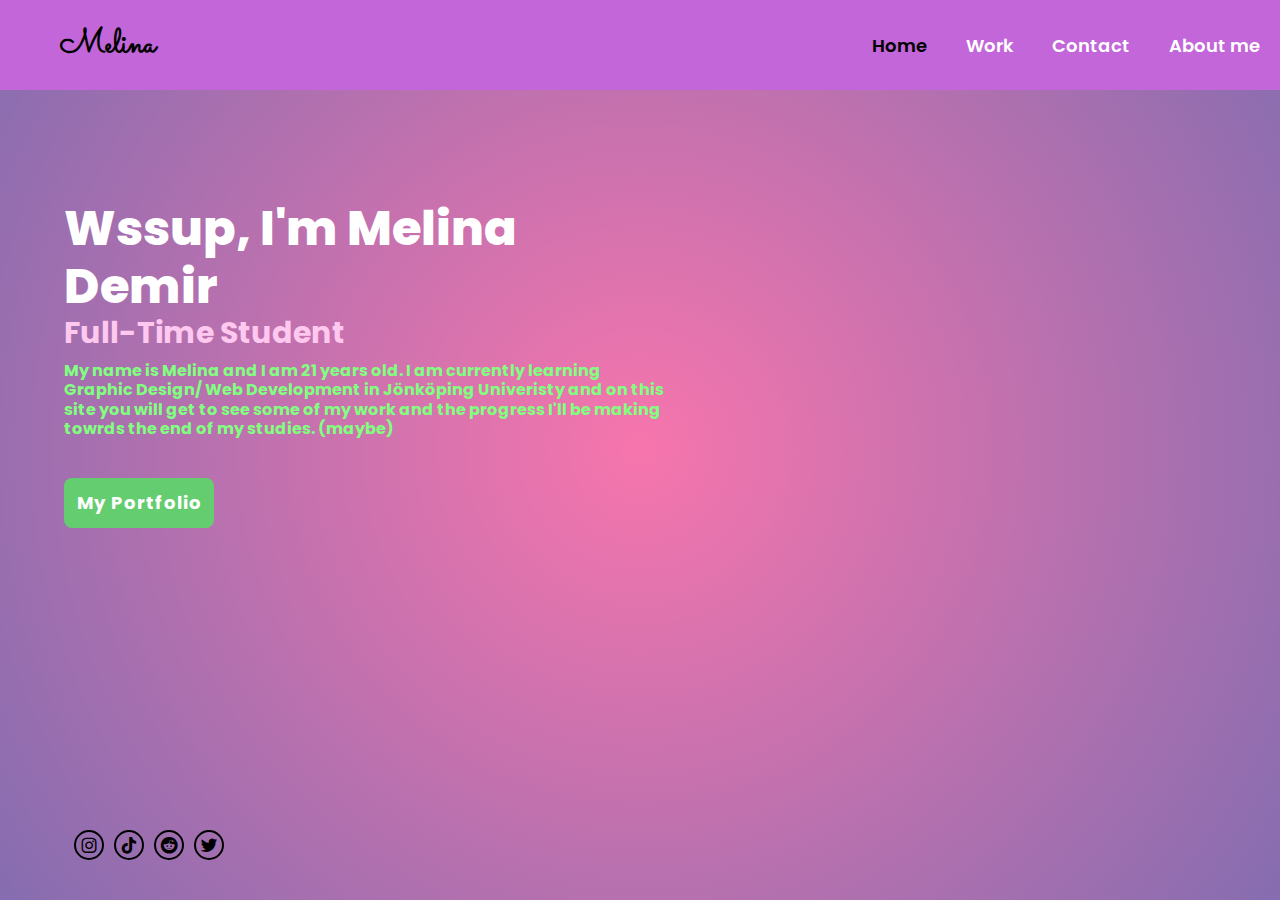
<file: index.html>
<!DOCTYPE html>
<html lang="en">
<head>
    <meta charset="UTF-8">
    <meta name="viewport" content="width=device-width, initial-scale=1.0">
    <title>Melina</title>
    <link rel="stylesheet" href="styles.css">
    <link rel="preconnect" href="https://fonts.googleapis.com">
    <link rel="preconnect" href="https://fonts.gstatic.com" crossorigin>
    <link href="https://fonts.googleapis.com/css2?family=DM+Serif+Display&family=Playfair+Display:wght@400;500;700&family=Poppins:ital,wght@0,300;0,600;0,800;1,600;1,800&display=swap" rel="stylesheet">
    <link href='https://unpkg.com/boxicons@2.1.4/css/boxicons.min.css' rel='stylesheet'>
    <link rel="preconnect" href="https://fonts.googleapis.com">
<link rel="preconnect" href="https://fonts.gstatic.com" crossorigin>
<link href="https://fonts.googleapis.com/css2?family=Sacramento&display=swap" rel="stylesheet">


</head>

<body>
 
    <header class="header">
        <a href="#" class="logo">Melina</a>

<nav class="navbar">
    <a href="#" class="active">Home</a>
    <a href="work.html">Work</a>
    <a href="contact.html">Contact</a>
    <a href="aboutme.html">About me</a>

</nav>

    </header>

<section class="home">
        <div class="home-content" >
            <h1>Wssup, I'm Melina Demir</h1>
            <h3>Full-Time Student</h3>
            <p> My name is Melina and I am 21 years old. I am currently learning Graphic Design/ Web Development in Jönköping Univeristy and on this site you will get to see some of my work and the progress I'll be making towrds the end of my studies. (maybe)
            </p>
        <div class="btn-box">
            <a href="work.html">My Portfolio</a> 
        </div>
        </div>




<div class="home-sci">
<a href="#"><i class='bx bxl-instagram'></i></a>
<a href="#"><i class='bx bxl-tiktok'></i></a>
<a href="#"><i class='bx bxl-reddit'></i></a>
<a href="#"><i class='bx bxl-twitter' ></i></a>

</div>


</div>


</section>

</body>
</html>
</file>
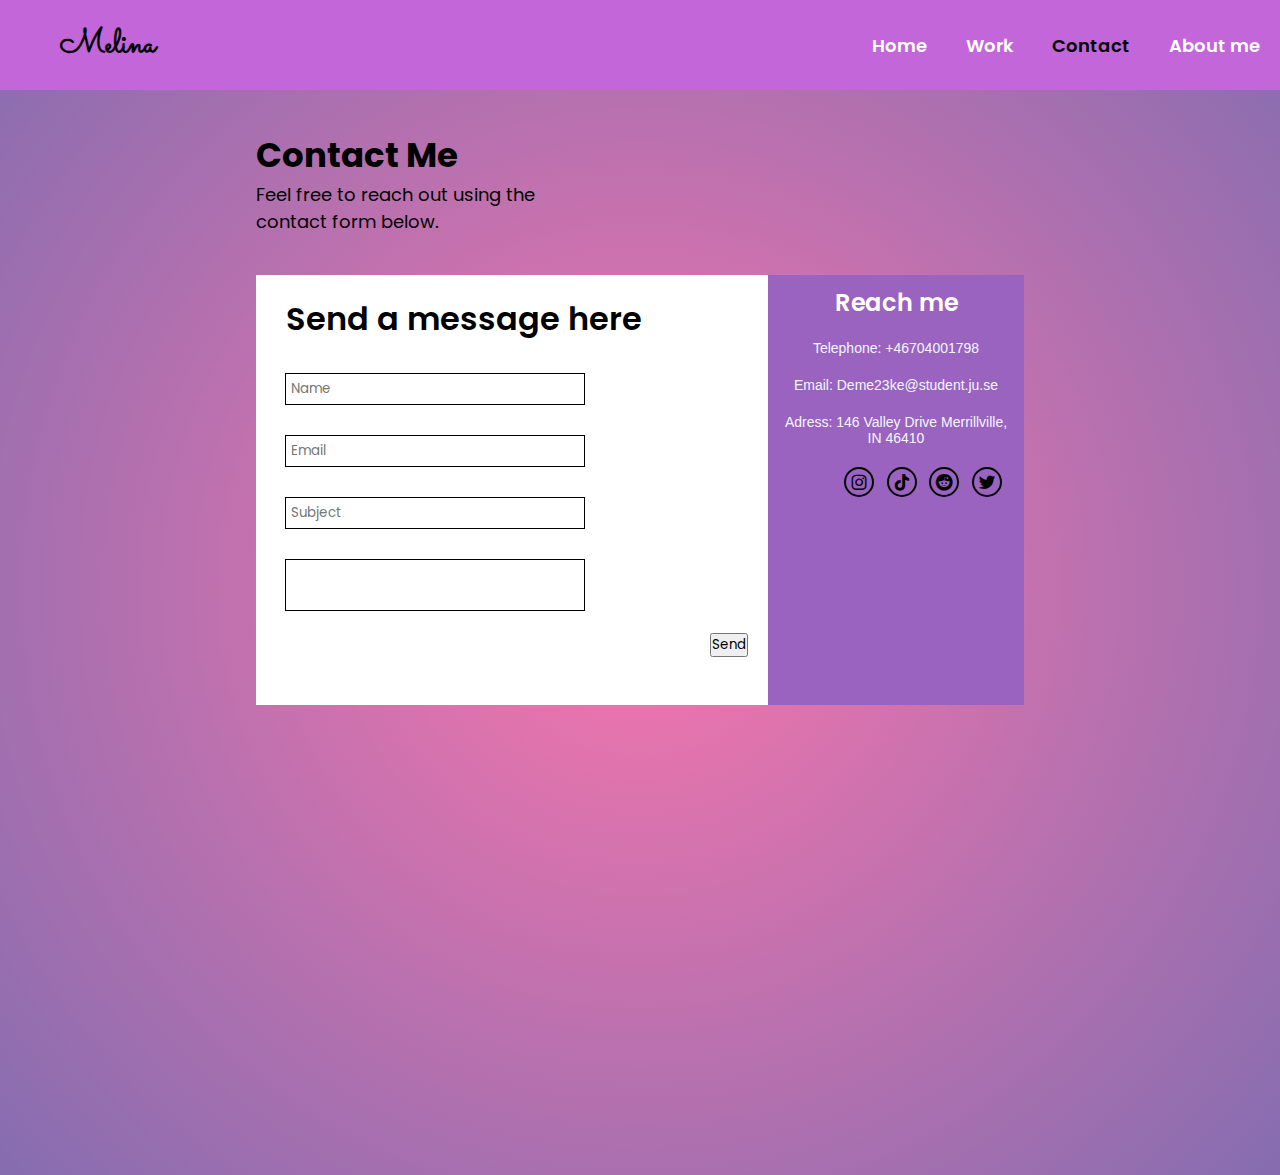
<file: contact.html>
<!DOCTYPE html>
<html lang="en">
<head>
    <meta charset="UTF-8">
    <meta name="viewport" content="width=device-width, initial-scale=1.0">
    <title>Contact</title>
    <link rel="stylesheet" href="styles.css">
    <link rel="preconnect" href="https://fonts.googleapis.com">
    <link rel="preconnect" href="https://fonts.gstatic.com" crossorigin>
    <link href="https://fonts.googleapis.com/css2?family=DM+Serif+Display&family=Playfair+Display:wght@400;500;700&family=Poppins:ital,wght@0,300;0,600;0,800;1,600;1,800&display=swap" rel="stylesheet">
    <link href='https://unpkg.com/boxicons@2.1.4/css/boxicons.min.css' rel='stylesheet'>
    <link rel="preconnect" href="https://fonts.googleapis.com">
<link rel="preconnect" href="https://fonts.gstatic.com" crossorigin>
<link href="https://fonts.googleapis.com/css2?family=Sacramento&display=swap" rel="stylesheet">

</head>

<body>
 
<header class="header">
    <a href="#" class="logo">Melina</a>

  <nav class="navbar">
    <a href="index.html">Home</a>
    <a href="work.html">Work</a>
    <a href="contact.html" class="active">Contact</a>
    <a href="#">About me</a>
  </nav>
</div> 
</header>

<section class="work">
    <div class="contact-me">
        <h1>Contact Me</h1>
        <p> Feel free to reach out using the contact form below.</p> 
    </div>
    <div class="contact-container">
        <form>
        <h1>Send a message here</h1>
        <input type="text" class="input-field" placeholder="Name" >
        <input type="text" class="input-field" placeholder="Email" >
        <input type="text" class="input-field" placeholder="Subject" >
        <textarea type="text" class="input-field textarea-field" placeholder="Your Message">
        </textarea>
        <button type="button" class="btn-send">Send</button>
        </form>

    </div>
    
    <div class="reach-container">
        <p>Reach me</p> 
        <h2>Telephone: +46704001798</h2>
        <h4>Email: Deme23ke@student.ju.se</h4> 
        <h6>Adress: 146 Valley Drive Merrillville, IN 46410 </h6>    
        <div class="home-sci-contact">
        <a href="#"><i class='bx bxl-instagram'></i></a>
        <a href="#"><i class='bx bxl-tiktok'></i></a>
        <a href="#"><i class='bx bxl-reddit'></i></a>
        <a href="#"><i class='bx bxl-twitter' ></i></a>
    </div>
    </div>



</section> 

</body>
</html>
</file>
<file: styles.css>
* {
  margin: 0;
  padding: 0;
  box-sizing: border-box;
  font-family: "Poppins", sans-serif;
}

body {
  background: #000000;
}

.header {
  position: fixed;
  top: 0;
  left: 0;
  width: 100%;
  padding: 20px;
  background-color: #c266d9;
  display: flex;
  justify-content: space-between;
  align-items: center;
}

.logo {
  color: black;
  text-decoration: none;
  font-weight: 800;
  margin-left: 40px;
  font-family: "Sacramento", cursive;
  font-size: 34px;
}

.navbar a {
  font-size: 18px;
  color: rgb(255, 255, 255);
  text-decoration: none;
  font-weight: 600;
  margin-left: 35px;
  transition: 0.4s;
}

.navbar a:hover,
.navbar a.active {
  color: #000000;
}

.home {
  background: rgb(238, 174, 202);
  background: radial-gradient(
    circle,
    rgb(247, 117, 173) 0%,
    rgb(133, 109, 176) 100%
  );
  background-size: cover;
  background-position: center;
  height: 100vh;
  display: flex;
  align-items: center;
  padding: 0 5%;
  display: grid;
  grid-template-columns: repeat(4, 1fr);
  grid-template-rows: repeat(4, 1fr);
}

.home-content {
  line-height: 1.2;
  background-color: transparent;
  max-width: 600px;
  margin-top: 200px;
}

.home-content h1 {
  font-size: 48px;
  font-weight: 800;
  color: white;
  animation: slidein ease-in 2s;
}

.home-content h3 {
  font-size: 30px;
  font: weight 800px;
  color: rgb(255, 200, 238);
  animation: slidein ease-in 2.2s;
}

.home-content p {
  margin: 10px 0 40px;
  font-size: 16px;
  font-weight: bold;
  color: rgb(129, 255, 127);
  width: 600px;
  animation: slidein ease-in 2.4s;
}

.home-content .btn-box {
  width: 150px;
  height: 50px;
  animation: slidein ease-in 2.4s;
}

@keyframes slidein {
  from {
    transform: translateX(-100%);
    color: #c266d9;
  }

  to {
    transform: translateX(0%);
    color: #ffffff;
  }
}

.btn-box a {
  position: relative;
  display: inline-flex;
  justify-content: center;
  align-items: center;
  width: 150px;
  height: 100%;
  background-color: #63cd6f;
  border-radius: 8px;
  font-size: 18px;
  font-weight: 700;
  color: rgb(255, 255, 255);
  text-decoration: none;
  letter-spacing: 1px;
  z-index: 1;
  overflow: hidden;
}

.btn-box a:hover {
  color: #ae58c1;
}

.btn-box a::before {
  content: "";
  position: absolute;
  top: 0;
  left: 0;
  width: 0;
  height: 100%;
  background-color: rgb(255, 255, 255);
  z-index: -1;
  transition: 0.5s;
}

.btn-box a:hover:before {
  width: 100%;
}

.home-sci {
  position: absolute;
  bottom: 40px;
  width: 170px;
  display: flex;
  justify-content: space-evenly;
}

.home-sci a {
  position: relative;
  display: inline-flex;
  justify-content: center;
  align-items: center;
  width: 30px;
  height: 30px;
  background: transparent;
  border: 2px solid rgb(0, 0, 0);
  border-radius: 50%;
  font-size: 20px;
  color: rgb(0, 0, 0);
  text-decoration: none;
  z-index: 1;
  overflow: hidden;
  transition: 0.5s;
}

.home-sci a:hover {
  color: rgb(255, 255, 255);
}

.home-sci a::before {
  content: "";
  position: absolute;
  top: 0;
  left: 0;
  width: 0;
  height: 100%;
  background: #389654;
  z-index: -1;
  transition: 0.5s;
}

.home-sci a:hover::before {
  width: 100%;
}

@media screen and (max-width: 630px) {
  .navbar a {
    font-size: 14px;
  }

  .home-content h1 {
    font-size: 38px;
  }

  .home {
    height: 150vh;
    width: fit-content;
  }

  .home-content p {
    margin: 10px 0 40px;
    font-size: 18px;
    width: 300px;
  }

  .home-content .btn-box {
    width: 150px;
    height: 50px;
    animation: slidein ease-in 2.4s;
  }
}

/*CONTACT-PAGE*/

/*MAIN*/

.work {
  display: grid;
  grid-template-columns: repeat(5, 1fr);
  grid-template-rows: repeat(5, 1fr);
  background: radial-gradient(
    circle,
    rgb(247, 117, 173) 0%,
    rgb(133, 109, 176) 100%
  );
  min-height: 100vh;
}

.contact-me {
  margin-top: 100px;
  grid-column: 2/4;
  grid-row: 1/2;
}

.contact-container {
  background-color: white;
  margin-top: 40px;
  grid-column: 2/4;
  grid-row: 2/4;
}

.reach-container {
  background-color: #9b63c0;
  margin-top: 40px;
  grid-column: 4/5;
  grid-row: 2/4;
}

.contact-me h1 {
  font-size: 34px;
  width: 300px;
  margin-top: 30px;
}

.contact-me p {
  font-size: 18px;
  width: 300px;
}

.contact-container h1 {
  font-weight: 600;
  text-align: start;
  padding-left: 10px;
}

.reach-container p {
  font-weight: 600;
  font-size: 24px;
  padding: 10px;
  text-align: center;
  color: white;
}

.reach-container h2,
h4,
h6 {
  font-size: 14px;
  line-height: 1.2;
  font-family: sans-serif;
  color: aliceblue;
  padding: 10px;
  font-weight: lighter;
  text-align: center;
}

.input-field {
  display: flex;
  margin-left: 50px;
  width: 300px;
  padding: 5px;
  border: 1px solid rgb(0, 0, 0);
}
.contact-container:nth-child(2) {
  text-align: end;
  padding: 20px;
}

.input-field {
  margin-left: 2%;
  margin-bottom: 20px;
  margin-top: 30px;
}

.textarea-field {
  resize: none;
}

.home-sci-contact {
  position: static;
  bottom: 40px;
  width: 170px;
  display: flex;
  justify-content: space-around;
  align-items: center;
  margin-left: 70px;
  margin-top: 10px;
}

.home-sci-contact a {
  position: relative;
  display: inline-flex;
  justify-content: center;
  align-items: center;
  width: 30px;
  height: 30px;
  background: transparent;
  border: 2px solid rgb(0, 0, 0);
  border-radius: 50%;
  font-size: 20px;
  color: rgb(0, 0, 0);
  text-decoration: none;
  z-index: 1;
  overflow: hidden;
  transition: 0.5s;
}

.home-sci-contact a:hover {
  color: rgb(255, 255, 255);
}

.home-sci-contact a::before {
  content: "";
  position: absolute;
  top: 0;
  left: 0;
  width: 0;
  height: 100%;
  background: #e05bea;
  z-index: -1;
  transition: 0.5s;
}

.home-sci-contact a:hover::before {
  width: 100%;
}

@media screen and (max-width: 900px) {
  .input-field {
    width: 200px;
  }
  .reach-container {
    grid-column: 1/6;
    grid-row: 4/5;
  }
  .contact-container {
    grid-column: 1/6;
  }

  .home-sci-contact {
    margin-bottom: 15px;
    margin-left: 130px;
    gap: 10px;
  }

  .navbar a {
    font-size: 14px;
  }
}

/*WORK-PAGE*/

.container {
  background: radial-gradient(circle, rgb(0, 0, 0) 0%, rgb(133, 109, 176) 100%);
  background-size: cover;
  background-attachment: fixed;
  justify-self: center;
}

.container h1 {
  padding-top: 150px;
  padding-bottom: 50px;
  display: grid;
  align-items: center;
  justify-content: center;
  color: white;
  font-family: sacramento;
  font-weight: bolder;
}

.text-container p2 {
  color: rgb(0, 0, 0);
  background-color: pink;
  padding: 30px;
  display: block;
  text-align: center;
}

.container p {
  font-weight: bold;
}

.grid {
  display: grid;
  grid-template-columns: repeat(4, 200px);
  justify-content: center;
  align-items: center;
  gap: 70px;
  height: 140vh;
}

.grid img {
  height: 350px;
  width: 200px;
  cursor: pointer;
}

.grid img:hover {
  transition: 300ms ease-in-out;
  scale: 1.05;
}

.lightbox {
  display: none;
  position: fixed;
  z-index: 999;
  width: 100%;
  height: 100%;
  background-color: rgba(0, 0, 0, 0.7);
  top: 0;
  left: 0;
}

.lightbox-content {
  position: relative;
  display: flex;
  flex-direction: column;
  align-items: center;
  justify-content: center;
  height: 100%;
}

#lightbox-container {
  text-align: center;
}

#lightbox-image {
  max-width: 30%;
  justify-content: flex-end;
  align-items: center;
  background-color: black;
  border: 2px solid rgb(255, 255, 255);
  box-shadow: 0 0 20px rgba(0, 0, 0, 0.3);
}

#lightbox-caption {
  color: #000000;
  text-align: center;
  max-width: 400px;
  float: right;
  margin-top: 250px;
  margin-right: 300px;
  background-color: rgb(255, 255, 255);
  padding: 30px;
  font-weight: lighter;
}

.close {
  color: #fff;
  font-size: 50px;
  position: absolute;
  top: 10px;
  right: 20px;
  cursor: pointer;
}

.lightbox-item {
  cursor: pointer;
  margin: 10px;
  display: inline-block;
}

.lightbox-item p {
  margin-top: 20px;
  color: #ffffff;
  text-align: center;
}

@media screen and (max-width: 1000px) {
  .grid {
    display: flex;
    flex-direction: column;
    height: 325vh;
    gap: 90px;
    margin-top: 61vh;
  }

  .grid img:hover {
    animation: none;
  }

  .grid img {
    scale: 1.1;
  }
  .container {
    width: fit-content;
    height: 500vh;
    row-gap: 40px;
  }

  #lightbox-image {
    margin-top: 100px;
    scale: 1.5;
    max-width: 40%;
  }

  #lightbox {
    margin-right: 50px;
  }

  #lightbox-caption {
    color: #000000;
    text-align: center;
    max-width: 800px;
    margin-top: 10vh;
    margin-left: 50px;
    background-color: rgb(255, 255, 255);
    padding: 30px;
    font-weight: lighter;
  }

  .container h1 {
    padding-top: 150px;
    padding-bottom: 50px;
    display: grid;
    align-items: center;
    justify-content: center;
    color: white;
    font-family: sacramento;
  }

  .text-container p2 {
    color: rgb(0, 0, 0);
    background-color: pink;
    font-family: poppins;
    width: 500px;
    padding: 60px;
  }

  .close {
    scale: 1.5;
  }
}
</file>
